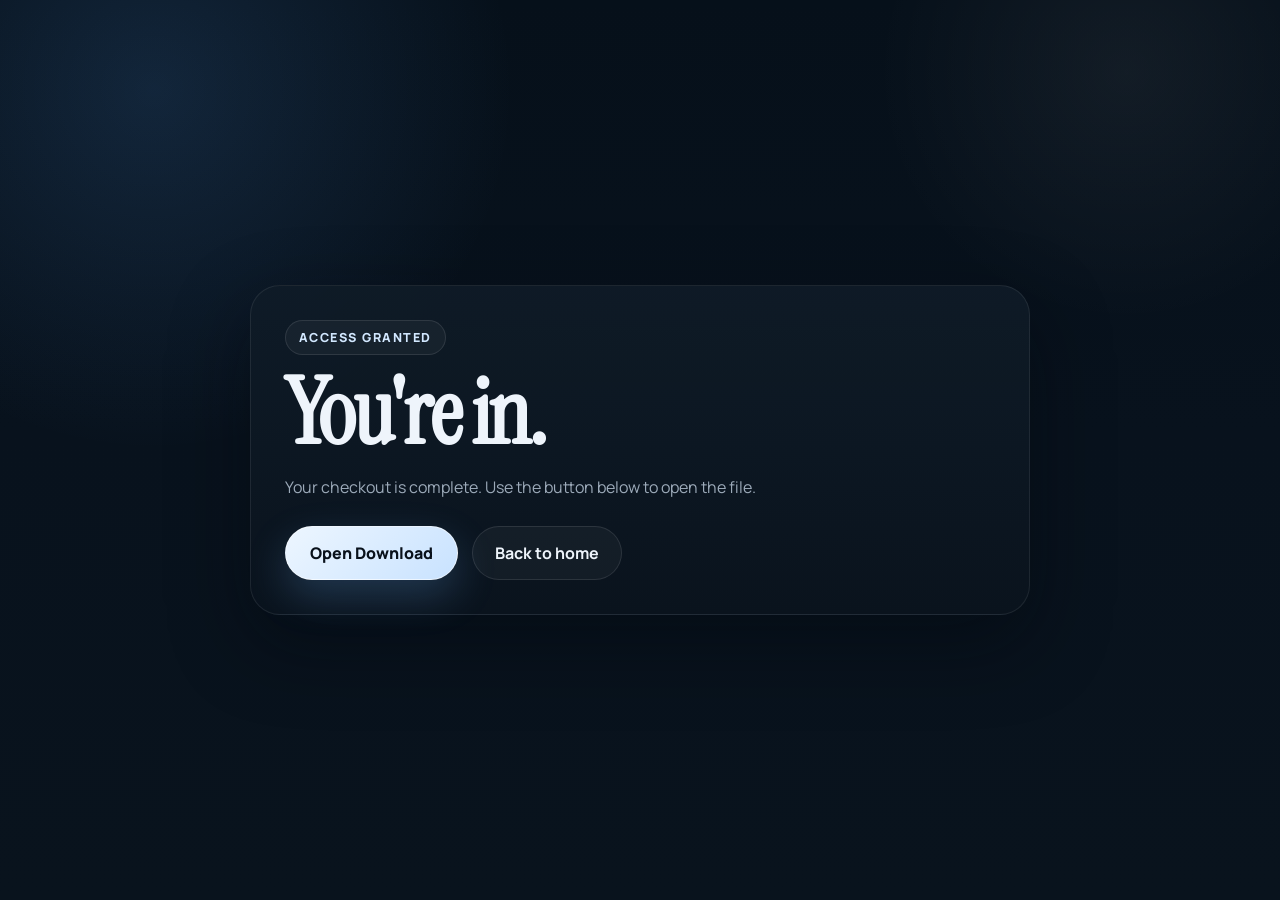
<file: success (1).html>
<!DOCTYPE html>
<html lang="en">
  <head>
    <meta charset="UTF-8" />
    <meta name="viewport" content="width=device-width, initial-scale=1.0" />
    <title>Access Granted — Avatar Leak</title>
    <meta name="theme-color" content="#09111b" />
    <link rel="preconnect" href="https://fonts.googleapis.com" />
    <link rel="preconnect" href="https://fonts.gstatic.com" crossorigin />
    <link href="https://fonts.googleapis.com/css2?family=Manrope:wght@400;500;600;700;800&family=Instrument+Serif:ital@0;1&display=swap" rel="stylesheet" />
    <link rel="stylesheet" href="./styles.css" />
  </head>
  <body class="success-body">
    <main class="success-shell">
      <div class="eyebrow">Access granted</div>
      <h1>You're in.</h1>
      <p>
        Your checkout is complete. Use the button below to open the file.
      </p>
      <div class="success-actions">
        <a class="primary-btn" href="https://drive.google.com/file/d/1LynGF3mV5NPjYsILZN8oe2uiMYQnFy0A/view?usp=sharing" target="_blank" rel="noopener noreferrer">Open Download</a>
        <a class="secondary-btn" href="./index.html">Back to home</a>
      </div>
    </main>
  </body>
</html>
</file>
<file: styles.css>
:root {
  --bg: #071019;
  --bg-soft: #0c1723;
  --panel: rgba(13, 24, 36, 0.74);
  --panel-strong: rgba(17, 29, 43, 0.92);
  --line: rgba(255, 255, 255, 0.08);
  --line-soft: rgba(255, 255, 255, 0.05);
  --text: #eef4fb;
  --muted: #9caab9;
  --accent: #dfeeff;
  --accent-2: #8bc2ff;
  --gold: #f5d98a;
  --shadow: 0 28px 80px rgba(2, 7, 14, 0.45);
  --radius-xl: 32px;
  --radius-lg: 24px;
  --radius-md: 18px;
}

* { box-sizing: border-box; }
html { scroll-behavior: smooth; }
body {
  margin: 0;
  min-height: 100vh;
  overflow-x: hidden;
  color: var(--text);
  font-family: Manrope, system-ui, -apple-system, BlinkMacSystemFont, "Segoe UI", sans-serif;
  background:
    radial-gradient(circle at 12% 10%, rgba(92, 168, 255, 0.14), transparent 26%),
    radial-gradient(circle at 88% 8%, rgba(255, 255, 255, 0.05), transparent 18%),
    linear-gradient(180deg, #06101a 0%, #08121d 48%, #09131d 100%);
}

a { color: inherit; text-decoration: none; }
img { display: block; max-width: 100%; }

.container {
  width: min(1180px, calc(100% - 32px));
  margin: 0 auto;
}

.page-glow {
  position: fixed;
  z-index: 0;
  border-radius: 999px;
  filter: blur(90px);
  pointer-events: none;
  opacity: 0.5;
}
.glow-left {
  width: 360px;
  height: 360px;
  top: 60px;
  left: -120px;
  background: rgba(91, 176, 255, 0.14);
}
.glow-right {
  width: 420px;
  height: 420px;
  top: 140px;
  right: -150px;
  background: rgba(191, 231, 255, 0.08);
}

.site-header,
.hero-section,
.proof-section,
.site-footer {
  position: relative;
  z-index: 1;
}

.site-header {
  position: sticky;
  top: 0;
  backdrop-filter: blur(18px);
  background: rgba(7, 16, 25, 0.56);
  border-bottom: 1px solid var(--line-soft);
}

.nav-row,
.footer-row {
  display: flex;
  align-items: center;
  justify-content: space-between;
  gap: 16px;
  padding: 18px 0;
}

.brand {
  font-family: "Instrument Serif", Georgia, serif;
  font-size: 1.6rem;
  letter-spacing: 0.01em;
}

.nav-cta,
.primary-btn {
  display: inline-flex;
  align-items: center;
  justify-content: center;
  border-radius: 999px;
  transition: transform 0.22s ease, box-shadow 0.22s ease, border-color 0.22s ease;
}

.nav-cta {
  min-width: 124px;
  padding: 12px 18px;
  background: rgba(255, 255, 255, 0.05);
  border: 1px solid rgba(255, 255, 255, 0.11);
  font-size: 0.95rem;
  font-weight: 700;
}

.primary-btn {
  padding: 15px 24px;
  background: linear-gradient(135deg, #edf6ff 0%, #c8e2ff 100%);
  color: #09111b;
  border: 1px solid rgba(255, 255, 255, 0.55);
  box-shadow: 0 16px 40px rgba(116, 181, 255, 0.22);
  font-weight: 800;
}

.nav-cta:hover,
.primary-btn:hover,
.media-card:hover {
  transform: translateY(-2px);
}

.hero-section {
  padding: 38px 0 28px;
}

.hero-shell {
  display: grid;
  grid-template-columns: minmax(0, 0.88fr) minmax(0, 1.12fr);
  gap: 30px;
  align-items: center;
  padding: 38px;
  border-radius: 36px;
  background: linear-gradient(180deg, rgba(13, 23, 35, 0.88), rgba(9, 17, 27, 0.7));
  border: 1px solid var(--line);
  box-shadow: var(--shadow);
}

.eyebrow {
  display: inline-flex;
  align-items: center;
  padding: 8px 13px;
  border-radius: 999px;
  border: 1px solid rgba(255, 255, 255, 0.1);
  background: rgba(255, 255, 255, 0.04);
  color: #d2e8ff;
  font-size: 0.78rem;
  font-weight: 800;
  letter-spacing: 0.12em;
  text-transform: uppercase;
}

.eyebrow.soft {
  color: #cad9eb;
}

h1,
h2 {
  margin: 16px 0 0;
  font-family: "Instrument Serif", Georgia, serif;
  line-height: 0.96;
  letter-spacing: -0.03em;
}

h1 {
  font-size: clamp(3.4rem, 7vw, 6.3rem);
}

h2 {
  font-size: clamp(2.1rem, 5vw, 3.7rem);
}

.hero-subtext,
.proof-copy p {
  margin: 18px 0 0;
  max-width: 580px;
  color: var(--muted);
  font-size: 1.05rem;
  line-height: 1.8;
}

.stat-row,
.trust-row {
  display: flex;
  flex-wrap: wrap;
  gap: 12px;
  margin-top: 24px;
}

.stat-pill {
  padding: 10px 14px;
  border-radius: 999px;
  background: rgba(255, 255, 255, 0.045);
  border: 1px solid rgba(255, 255, 255, 0.08);
  color: #e5eff9;
  font-size: 0.92rem;
  font-weight: 700;
}

.offer-card {
  margin-top: 28px;
  display: flex;
  align-items: center;
  justify-content: space-between;
  gap: 18px;
  padding: 22px;
  border-radius: 26px;
  background: linear-gradient(180deg, rgba(255, 255, 255, 0.055), rgba(255, 255, 255, 0.025));
  border: 1px solid rgba(255, 255, 255, 0.1);
}

.offer-label {
  display: block;
  color: #b9c8d8;
  font-size: 0.85rem;
  margin-bottom: 8px;
}

.countdown {
  font-size: clamp(2rem, 5vw, 2.5rem);
  line-height: 1;
  font-weight: 800;
  letter-spacing: -0.05em;
}

.trust-row span {
  color: #dce6f0;
  font-size: 0.93rem;
}

.trust-row span::before {
  content: "•";
  color: #a9d6ff;
  margin-right: 8px;
}

.hero-media-panel {
  min-width: 0;
}

.media-card {
  display: block;
  border-radius: 28px;
  overflow: hidden;
  background: linear-gradient(180deg, rgba(19, 32, 46, 0.95), rgba(10, 18, 28, 0.95));
  border: 1px solid rgba(255, 255, 255, 0.09);
  box-shadow: 0 30px 80px rgba(0, 0, 0, 0.36);
  transition: transform 0.25s ease, box-shadow 0.25s ease, border-color 0.25s ease;
}

.media-card:hover {
  box-shadow: 0 34px 90px rgba(2, 8, 16, 0.52);
  border-color: rgba(176, 215, 255, 0.22);
}

.media-header {
  display: flex;
  gap: 8px;
  padding: 14px 18px;
  border-bottom: 1px solid rgba(255, 255, 255, 0.06);
}

.media-header span {
  width: 8px;
  height: 8px;
  border-radius: 999px;
  background: rgba(255, 255, 255, 0.36);
}

.media-frame {
  position: relative;
  aspect-ratio: 16 / 10;
  overflow: hidden;
  background: #050b11;
}

.hero-image {
  width: 100%;
  height: 100%;
  object-fit: cover;
}

.media-overlay {
  position: absolute;
  inset: 0;
  background: linear-gradient(180deg, rgba(4, 10, 16, 0.06), rgba(4, 10, 16, 0.46));
}

.play-badge {
  position: absolute;
  inset: 0;
  margin: auto;
  width: 108px;
  height: 108px;
  border-radius: 999px;
  display: grid;
  place-items: center;
  color: #f6fbff;
  background: rgba(255, 255, 255, 0.12);
  border: 1px solid rgba(255, 255, 255, 0.2);
  backdrop-filter: blur(14px);
  box-shadow: 0 18px 40px rgba(0, 0, 0, 0.18);
}

.play-badge svg {
  width: 44px;
  height: 44px;
  margin-left: 4px;
}

.time-chip {
  position: absolute;
  left: 20px;
  bottom: 22px;
  padding: 12px 18px;
  border-radius: 18px;
  background: rgba(10, 16, 24, 0.58);
  border: 1px solid rgba(255, 255, 255, 0.12);
  backdrop-filter: blur(12px);
  font-size: 1.55rem;
  font-weight: 700;
  letter-spacing: -0.04em;
}

.player-chrome {
  position: absolute;
  left: 18px;
  right: 18px;
  bottom: 18px;
  padding-left: 150px;
}

.progress-track {
  position: relative;
  height: 4px;
  border-radius: 999px;
  background: rgba(255, 255, 255, 0.22);
}

.progress-fill {
  position: absolute;
  inset: 0 auto 0 0;
  width: 82%;
  border-radius: 999px;
  background: linear-gradient(90deg, rgba(244, 249, 255, 0.98), rgba(211, 234, 255, 0.96));
}

.proof-section {
  padding: 6px 0 42px;
}

.proof-grid {
  display: grid;
  grid-template-columns: minmax(0, 1fr) 240px;
  gap: 22px;
  align-items: end;
}

.proof-rating {
  padding: 24px;
  border-radius: 28px;
  background: linear-gradient(180deg, rgba(17, 28, 40, 0.88), rgba(12, 21, 31, 0.78));
  border: 1px solid rgba(255, 255, 255, 0.07);
  text-align: center;
}

.rating-value {
  font-family: "Instrument Serif", Georgia, serif;
  font-size: 3.4rem;
  line-height: 0.9;
}

.rating-stars {
  margin-top: 10px;
  color: var(--gold);
  letter-spacing: 0.18em;
}

.rating-label {
  margin-top: 10px;
  color: var(--muted);
  font-size: 0.92rem;
}

.carousel-shell {
  margin-top: 22px;
  overflow: hidden;
  padding: 8px 0;
}

.reviews-track {
  display: flex;
  gap: 16px;
  width: max-content;
  animation: scrollReviews 40s linear infinite;
}

.review-card {
  width: min(300px, calc(100vw - 48px));
  padding: 24px;
  border-radius: 24px;
  background: linear-gradient(180deg, rgba(16, 28, 41, 0.96), rgba(11, 20, 30, 0.92));
  border: 1px solid rgba(255, 255, 255, 0.07);
  box-shadow: 0 14px 40px rgba(0, 0, 0, 0.15);
}

.review-stars {
  color: var(--gold);
  letter-spacing: 0.12em;
  font-size: 0.98rem;
}

.review-card p {
  margin: 14px 0 16px;
  font-size: 1rem;
  line-height: 1.65;
  color: #eef4fb;
}

.review-card span {
  color: var(--muted);
  font-size: 0.92rem;
}

.site-footer {
  padding: 0 0 24px;
  color: var(--muted);
}

.footer-row a {
  color: #dbeeff;
  font-weight: 700;
}

.success-body {
  display: grid;
  place-items: center;
}

.success-shell {
  width: min(780px, calc(100% - 24px));
  padding: 34px;
  border-radius: 30px;
  background: linear-gradient(180deg, rgba(15, 27, 39, 0.95), rgba(11, 20, 30, 0.9));
  border: 1px solid rgba(255, 255, 255, 0.08);
  box-shadow: var(--shadow);
}

.success-shell p {
  margin: 16px 0 0;
  color: var(--muted);
  line-height: 1.8;
}

.success-actions {
  margin-top: 24px;
  display: flex;
  flex-wrap: wrap;
  gap: 14px;
}

.secondary-btn {
  display: inline-flex;
  align-items: center;
  justify-content: center;
  padding: 14px 22px;
  border-radius: 999px;
  border: 1px solid rgba(255, 255, 255, 0.1);
  background: rgba(255, 255, 255, 0.04);
  font-weight: 700;
}

@keyframes scrollReviews {
  from { transform: translateX(0); }
  to { transform: translateX(calc(-50% - 8px)); }
}

@media (max-width: 1024px) {
  .hero-shell,
  .proof-grid {
    grid-template-columns: 1fr;
  }

  .proof-rating {
    max-width: 280px;
  }
}

@media (max-width: 740px) {
  .container {
    width: min(100% - 18px, 1180px);
  }

  .nav-row,
  .footer-row {
    padding: 14px 0;
  }

  .hero-shell,
  .success-shell {
    padding: 22px;
  }

  .offer-card {
    align-items: flex-start;
    flex-direction: column;
  }

  .primary-btn {
    width: 100%;
  }

  .play-badge {
    width: 84px;
    height: 84px;
  }

  .time-chip {
    left: 14px;
    bottom: 14px;
    padding: 10px 14px;
    font-size: 1.2rem;
  }

  .player-chrome {
    left: 14px;
    right: 14px;
    bottom: 14px;
    padding-left: 112px;
  }
}
</file>
